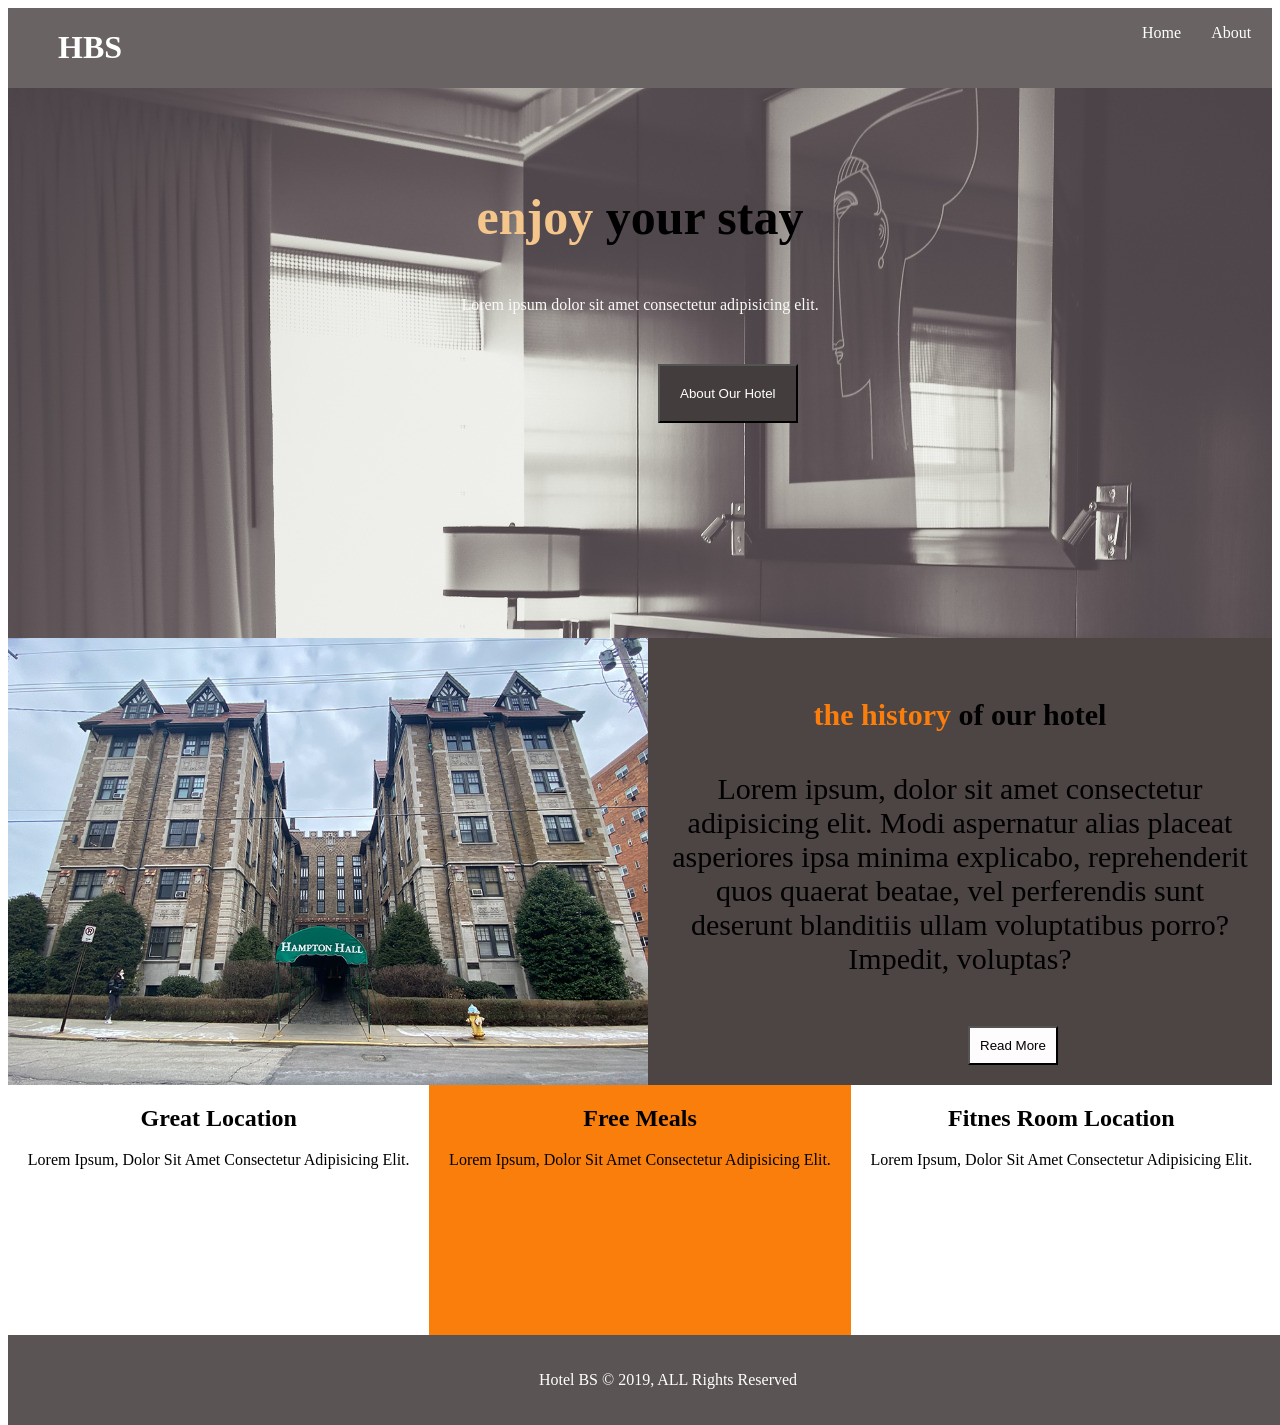
<file: index.html>
<!DOCTYPE html>
<html lang="en">
<head>
    <meta charset="UTF-8">
    <meta http-equiv="X-UA-Compatible" content="IE=edge">
    <meta name="viewport" content="width=device-width, initial-scale=1.0">
    <title>Document</title>
    <link rel="stylesheet" href="CSS/style.css">
</head>
<body>
    <header id="Header">
        <div><h1>hbs</h1></div>
        <nav id="navicationbar">
            <ul>
                <li><a  href="index.html" class="Home">home</a></li>
                <li><a  href="about.html">about</a></li>
                <li><a  href="contact.html">contact</a></li>
            </ul>
        </nav>

    </header>
    <section id="hero">
        <h3><span>enjoy</span> your stay</h3>
        <p>Lorem ipsum dolor sit amet consectetur adipisicing elit.</p>
        <button>about our hotel</button>
    </section>
    <section id="hestory">
        <div class="rdiv">
            <img src="MEDIA/IMG/img6.jpg" alt="">
        </div>
        <div class="ldiv">
            <h4><span>the history</span> of our hotel</h4>
            <p>Lorem ipsum, dolor sit amet consectetur adipisicing elit. Modi aspernatur alias placeat asperiores ipsa minima explicabo, reprehenderit quos quaerat beatae, vel perferendis sunt deserunt blanditiis ullam voluptatibus porro? Impedit, voluptas?</p>
            <button>read more</button>
        </div>
    </section>
    <section id="services">
        <div>
            <i class="fa-solid fa-school-lock"></i>
            <h2>great location</h2>
            <p>Lorem ipsum, dolor sit amet consectetur adipisicing elit.</p>
        </div>
        <div class="meals">
            <i class="fa-solid fa-burger"></i>
            <h2>free meals</h2>
            <p>Lorem ipsum, dolor sit amet consectetur adipisicing elit.</p>
        </div>
        <div>
            <i class="fa-solid fa-panorama"></i>
            <h2>fitnes room location</h2>
            <p>Lorem ipsum, dolor sit amet consectetur adipisicing elit.</p>
        </div>
    </section>
    <footer id="foot">
        <p>hotel <span>bs</span> &copy; 2019, <span>all</span> rights reserved</p>
    </footer>
</body>
</html>
</file>
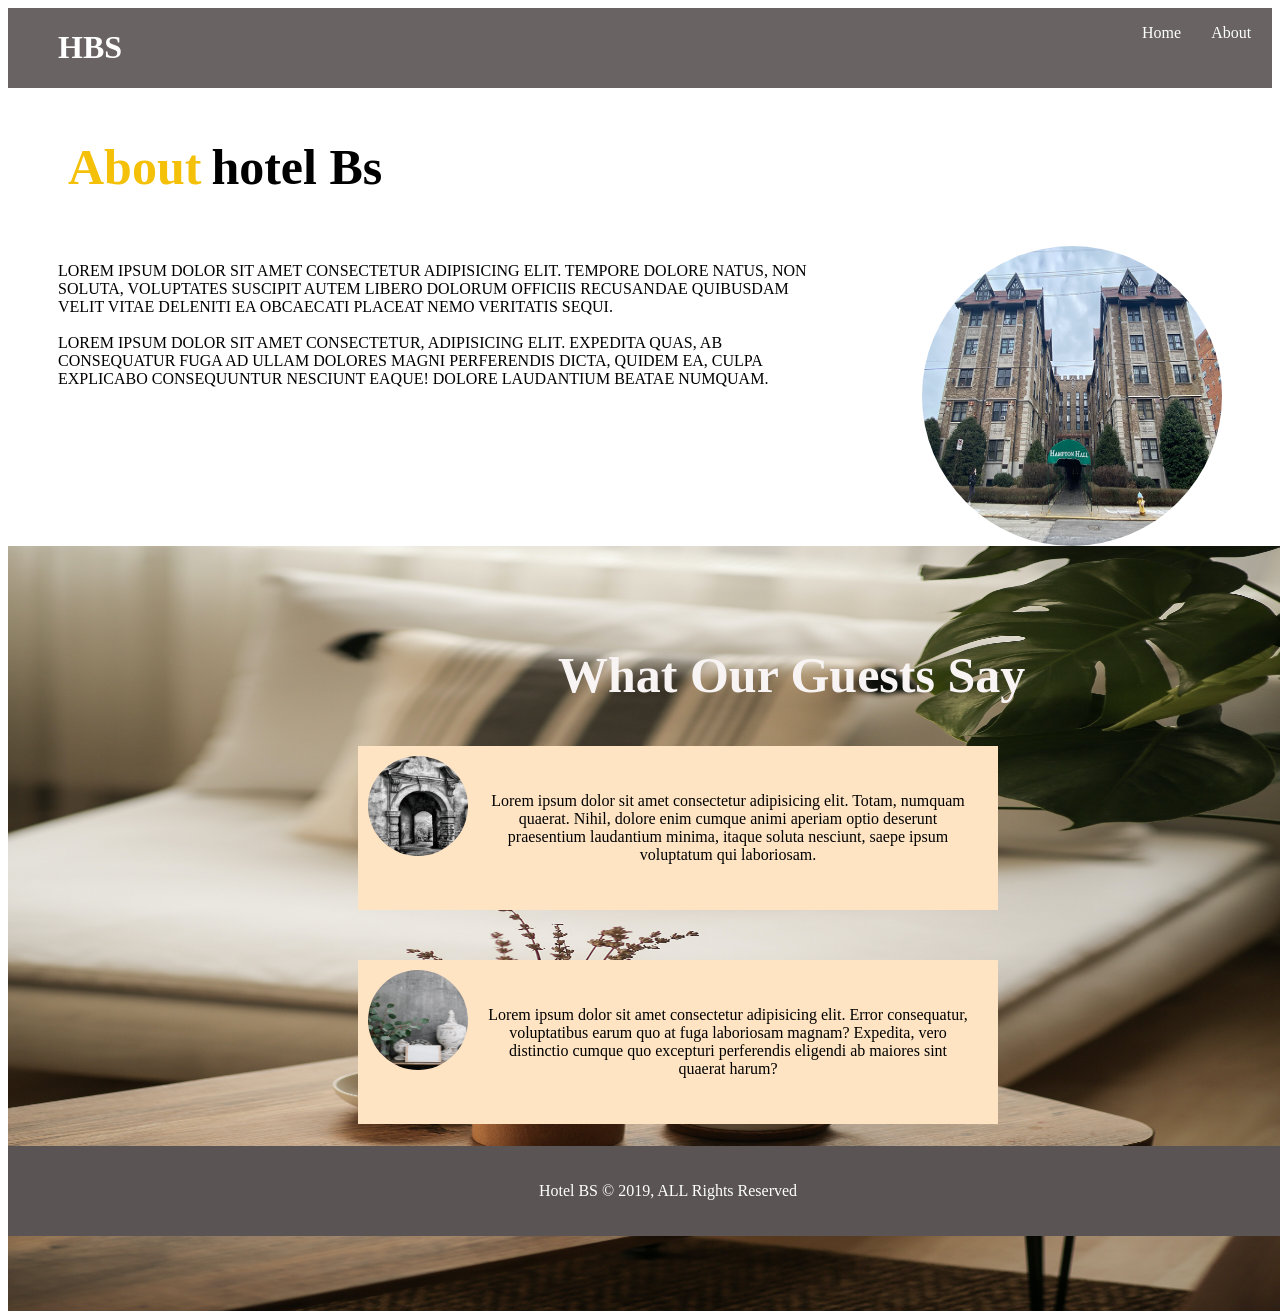
<file: about.html>
<!DOCTYPE html>
<html lang="en">
<head>
    <meta charset="UTF-8">
    <meta name="viewport" content="width=device-width, initial-scale=1.0">
    <title>Document</title>
    <link rel="stylesheet" href="CSS/style.css">
</head>
<body>
    
    <header id="Header">
        <div>
            <h1>hbs</h1>
        </div>
        <nav id="navicationbar">
            <ul>
                <li><a  href="index.html" class="Home">home</a></li>
                <li><a  href="about.html">about</a></li>
                <li><a  href="contact.html">contact</a></li>
            </ul>
        </nav>
        </header>
        <section id="hero1">
        
            <div>
                <h3><span>about</span>hotel bs</h3>
            </div>
            <div>        
            <p>Lorem ipsum dolor sit amet consectetur adipisicing elit. Tempore dolore natus, non soluta, voluptates suscipit autem libero dolorum officiis recusandae quibusdam velit vitae deleniti ea obcaecati placeat nemo veritatis sequi.
              <br> <br>  Lorem ipsum dolor sit amet consectetur, adipisicing elit. Expedita quas, ab consequatur fuga ad ullam dolores magni perferendis dicta, quidem ea, culpa explicabo consequuntur nesciunt eaque! Dolore laudantium beatae numquam.
            </p>
            <img src="MEDIA/IMG/img6.jpg" alt="">
            </div>
                
        </section>
        <section id="guests">
            <img src="MEDIA/IMG/img4.jpg" alt="">
            <h4>what our guests say </h4>
            <div class="zero">
                <div class="one"> 
                    <p>Lorem ipsum dolor sit amet consectetur adipisicing elit. Totam, numquam quaerat. Nihil, dolore enim cumque animi aperiam optio deserunt praesentium laudantium minima, itaque soluta nesciunt, saepe ipsum voluptatum qui laboriosam.</p>
                    <img src="MEDIA/IMG/img8.jpg" alt="">
                </div>
                <div class="two">
                    <p>Lorem ipsum dolor sit amet consectetur adipisicing elit. Error consequatur, voluptatibus earum quo at fuga laboriosam magnam? Expedita, vero distinctio cumque quo excepturi perferendis eligendi ab maiores sint quaerat harum?</p>
                    <img src="MEDIA/IMG/img5.jpg" alt="">
                </div>
            </div>
        </section>
        
        <footer id="footabout">
            <p>hotel <span>bs</span> &copy; 2019, <span>all</span> rights reserved</p>
        </footer>
</body>
</html>
</file>
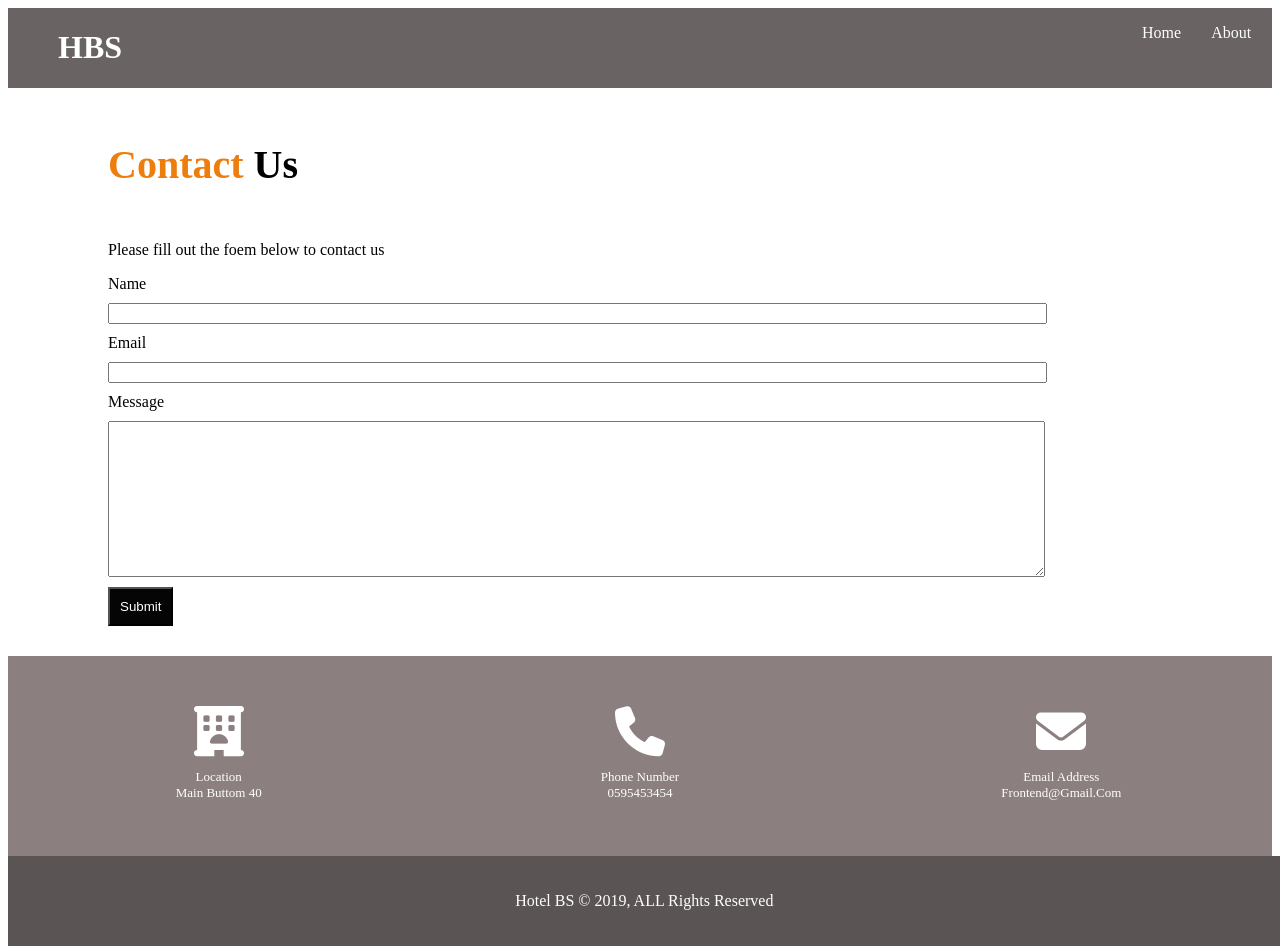
<file: contact.html>
<!DOCTYPE html>
<html lang="en">
<head>
    <meta charset="UTF-8">
    <meta name="viewport" content="width=device-width, initial-scale=1.0">
    <title>Document</title>
    <link rel="stylesheet" href="CSS/all.min.css">
    <link rel="stylesheet" href="CSS/style.css">
</head>
<body>
    <header id="Header">
        <div><h1>hbs</h1></div>
        <nav id="navicationbar">
            <ul>
                <li><a  href="index.html" class="Home">home</a></li>
                <li><a  href="about.html">about</a></li>
                <li><a  href="contact.html">contact</a></li>
            </ul>
        </nav>

    </header>
    <section id="hero2">
        <h4><span>contact</span> us</h4>
        <div class="divHero2">
            <form action="" >
                <p>Please fill out the foem below to contact us</p>
                <div>
                    <label for="Name">Name</label>
                    <input type="text" id="Name">
                </div>
                <div>
                    <label for="Email">Email</label>
                    <input type="email" id="Email">
                </div>
                <div>
                    <label for="Message">Message</label>
                    <textarea name="Message" id="Message" cols="30" rows="10"></textarea>
                </div>
                <button type="submit">submit</button>
            </form>
        </div>
    </section>

    <section id="payanat">
        <div id="payanat1">
            <i class="fa-solid fa-hotel"></i>
            <p>location <br> Main Buttom 40 </p>            
        </div>
        <div id="payanat2">
            <i class="fa-solid fa-phone"></i>
            <p>phone number <br> 0595453454</p>
        </div>
        <div id="payanat3">
            <i class="fa-solid fa-envelope"></i>
            <p>email address <br> frontend@gmail.com</p> 
        </div>
    </section>
      
    <footer id="footcontact">
        <p>hotel <span>bs</span> &copy; 2019, <span>all</span> rights reserved</p>
        
    </footer>
</body>
</html>
</file>
<file: CSS/style.css>
#Header{
    background-color: rgb(66, 69, 71);
    display: flex;
}
#Header div{
    text-transform: uppercase;
    color: rgb(253, 254, 254);
    margin-left:50px ;
    margin-right: 350px;
}
#navicationbar{
    text-transform: capitalize;
}
#navicationbar ul{
    display: flex;
    list-style-type: none;
    margin-left: 600px;
}
#navicationbar ul :hover{
    color: #ed7e0e;
}
#navicationbar ul li a{
    color: rgb(253, 254, 254);
    margin-left: 30px;
    text-decoration: none;
   
}
#navicationbar ul li a .Home{
    color: rgb(249, 126, 12);
}
#hero{
    height: 50vh;
    padding: 50px;
    text-align: center;
    background-image: url(../MEDIA/IMG/WhatsApp\ Image\ 2023-08-05\ at\ 10.46.07\ AM.jpeg);
}
#hero h3{
    font-size:50px ;
}
#hero p{
    color: #fcf9f9;
}
#hero span{
    color: rgb(245, 198, 140);
}
button{
    background-color: rgb(68, 61, 61);
    color:white;
    text-transform: capitalize;
    display: flex;
    flex-wrap: wrap;
    margin-left: 600px;
    margin-top: 50px;
    padding: 20px;
}
#hestory{
    display: flex;
    font-size: 30px;
}
#hestory  .rdiv img{
    width: 50vw;
     height: 100%;
}
#hestory .ldiv{
    width: 100vw;
    background-color: rgb(77, 68, 68);
    text-align: center;
    padding: 20px;
}
#hestory .ldiv span{
    color: rgb(249, 126, 12);
}
#hestory .ldiv button{
    background-color: rgb(254, 252, 252);
    color:rgb(1, 0, 0);
    text-transform: capitalize;
    padding: 10px;
    display: flex;
    flex-wrap: wrap;
    margin-left: 300px;
}
#services{
    display: flex;  
}
#services div{
    flex-direction:column ;
    text-transform: capitalize;
    text-align: center;
    width: calc(100% / 3);
    height: 250px;
    justify-content: center;
    align-items: center;
}
#services div:hover{
    background-color: #f99703;
}
#services div i{
    font-size: 50px;
    color: #ffffff;
}
#services .meals{
    background-color:  rgb(249, 126, 12);
}
#foot{
    background-color: rgb(90, 84, 84);
    text-align: center;
    color: #ffffff;
    text-transform: capitalize;
    padding: 20px;
    position: absolute;
    justify-content: center;
    width: 100%;
}
#foot span{
    text-transform: uppercase;
}
/*about*/
#Header{
    background-color: rgb(105, 99, 99);
    display: flex;
}
#Header div h1{
    text-transform: uppercase;
    color: #ffffff;
    display: flex;
}
#hero1 div{
    display: flex;
    margin-left: 50px;
    margin-right: 50px;
    
}
#hero1 img{
    border-radius: 100%;
    height: 300px;
    width: 300px;
    float: right;
    
  
}
#hero1 span{
    color: #f4c108;
    text-transform: capitalize;
    padding-right: 10px;
    padding-left: 10px;
}

#hero1 h3{
    font-size:50px ;
    color: #000000;
    text-transform: capitalize;
    padding-right: 50px;
}
#hero1 p{
    text-transform: uppercase;
    display: inline;
    padding-right: 100px;
}
#guests img{
 width: 100vw;
 height: 500px;
 transform: -1;
 position: absolute;
 height: 85%;

}
#guests h4{  
    color: #f8f4f4;
    text-transform: capitalize;
    position: absolute;
    text-align: center;
    justify-content: center;
    margin-top: 100px;
    margin-left: 550px;
   font-size: 50px ;
   
}
#guests div .zero .one,#guests div .zero .two{
    gap: 40px;
}
#guests .zero{
    position: absolute;
    text-align: center;
    justify-content: center;
    margin-top: 200px;
    margin-left: 350px;
    margin-bottom :  calc(100% / 2) ;
    width: 50%;
}
#guests .zero .one{
   display: flex;
   background-color: bisque;

   padding: 10px;  
}  
#guests .zero .one p{
    padding: 20px;
    padding-left: 120px;  
}
#guests .zero .one img{
    height: 100px;
    width: 100px;
    border-radius: 100%;
}
#guests .zero .two{
    background-color: bisque;

    display: flex;
    padding: 10px; 
    margin-top: 50px;
  
}
#guests .zero .two p{
    padding: 20px;
    padding-left: 120px;  
    
}
#guests .zero .two img{
    height: 100px;
    width: 100px;
    border-radius: 100%;
}
#footabout{
    background-color: rgb(90, 84, 84);
    text-align: center;
    color: #ffffff;
    text-transform: capitalize;
    padding: 20px;
    position: absolute;
    justify-content: center;
    margin-top: 600px;
    width: 100%;
}
#footabout span{
    text-transform: uppercase;
}
/*contact*/

#hero2 h4{
    font-size: 40px;
    text-transform: capitalize;
    margin-left: 100px;
}
#hero2 h4 span{
    color: #ed7e0e;
}
#hero2 .divHero2{
    margin-left: 100px;
    
}
#hero2 div input{
    display: flex;
    margin: 10px 10px 10px 0;
    width: 80%;
}
.divHero2 div #Message{
    display: flex;
    margin: 10px 10px 10px 0;
    width: 80%;
}
.divHero2 button{
    background-color: rgb(5, 5, 5);
    color:rgb(255, 255, 255);
    text-transform: capitalize;
    padding: 10px;
    margin: 0;
}
#payanat{
    margin-top:30px ;
    background-color: rgb(140, 127, 127);
    display: flex;
    
}

#payanat div{
    flex-direction:column ;
    text-transform: capitalize;
    text-align: center;
    width: calc(100% / 3);
    height: 100px;
    justify-content: center;
    align-items: center;
    padding: 50px;
    
}
#payanat div i{
    font-size: 50px;
    color: #ffffff;

}
#payanat div p{
    font-size: small;
    color: #ffffff;
}
#footcontact{
    background-color: rgb(90, 84, 84);
    text-align: center;
    color: #ffffff;
    text-transform: capitalize;
    padding: 20px;
    position: absolute;
    justify-content: center;
    width: 96.3%;
}
#footcontact span{
    text-transform: uppercase;
}
</file>
